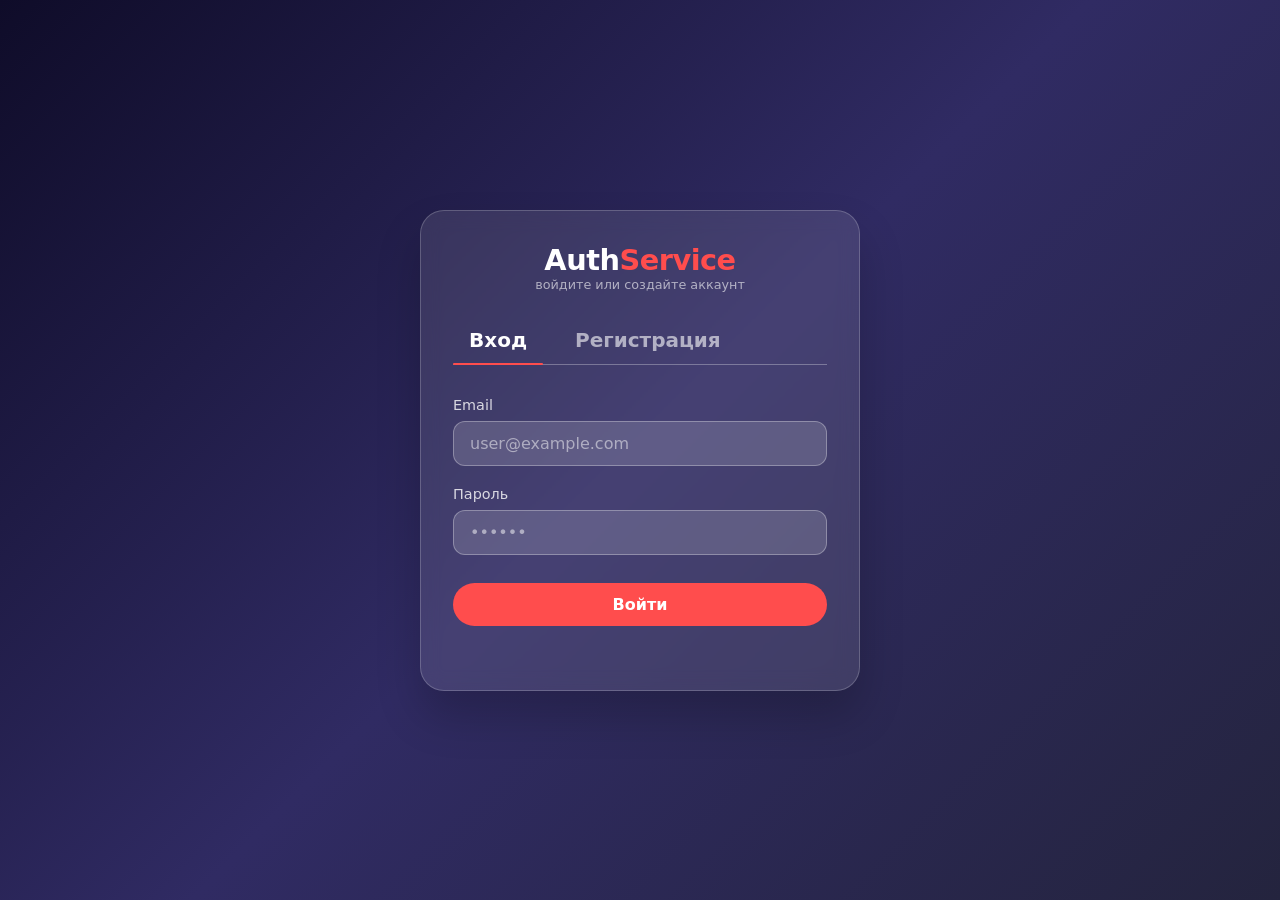
<file: app/static/index.html>
<!DOCTYPE html>
<html lang="ru">

<head>
    <meta charset="UTF-8">
    <meta name="viewport" content="width=device-width, initial-scale=1.0">
    <title>Авторизация — AuthService</title>
    <style>
        * {
            margin: 0;
            padding: 0;
            box-sizing: border-box;
            font-family: system-ui, -apple-system, 'Segoe UI', Roboto, sans-serif;
        }

        body {
            background: linear-gradient(135deg, #0f0c29, #302b63, #24243e);
            min-height: 100vh;
            display: flex;
            align-items: center;
            justify-content: center;
            padding: 20px;
        }

        .auth-container {
            background: rgba(255, 255, 255, 0.1);
            backdrop-filter: blur(10px);
            border-radius: 24px;
            padding: 2rem;
            width: 100%;
            max-width: 440px;
            box-shadow: 0 25px 45px rgba(0, 0, 0, 0.2);
            border: 1px solid rgba(255, 255, 255, 0.2);
        }

        .tabs {
            display: flex;
            gap: 1rem;
            margin-bottom: 2rem;
            border-bottom: 1px solid rgba(255, 255, 255, 0.3);
        }

        .tab-btn {
            background: none;
            border: none;
            padding: 0.75rem 1rem;
            font-size: 1.25rem;
            font-weight: 600;
            color: rgba(255, 255, 255, 0.6);
            cursor: pointer;
            transition: 0.2s;
            position: relative;
        }

        .tab-btn.active {
            color: white;
        }

        .tab-btn.active::after {
            content: '';
            position: absolute;
            bottom: -1px;
            left: 0;
            width: 100%;
            height: 2px;
            background: #ff4d4d;
            border-radius: 2px;
        }

        .form {
            display: flex;
            flex-direction: column;
            gap: 1.25rem;
        }

        .form.hidden {
            display: none;
        }

        .input-group {
            display: flex;
            flex-direction: column;
            gap: 0.5rem;
        }

        .input-group label {
            color: rgba(255, 255, 255, 0.8);
            font-weight: 500;
            font-size: 0.9rem;
        }

        .input-group input {
            background: rgba(255, 255, 255, 0.15);
            border: 1px solid rgba(255, 255, 255, 0.3);
            border-radius: 12px;
            padding: 12px 16px;
            color: white;
            font-size: 1rem;
            outline: none;
            transition: 0.2s;
        }

        .input-group input:focus {
            border-color: #ff4d4d;
            background: rgba(255, 255, 255, 0.2);
        }

        .input-group input::placeholder {
            color: rgba(255, 255, 255, 0.5);
        }

        button[type="submit"] {
            background: #ff4d4d;
            color: white;
            border: none;
            border-radius: 40px;
            padding: 12px;
            font-size: 1rem;
            font-weight: 600;
            cursor: pointer;
            margin-top: 0.5rem;
            transition: 0.2s;
        }

        button[type="submit"]:hover {
            background: #e03e3e;
            transform: scale(0.98);
        }

        .message {
            margin-top: 1rem;
            text-align: center;
            font-size: 0.85rem;
            padding: 8px;
            border-radius: 12px;
            transition: 0.2s;
        }

        .message.error {
            background: rgba(255, 77, 77, 0.2);
            color: #ff9999;
        }

        .message.success {
            background: rgba(77, 255, 77, 0.2);
            color: #a3e4a3;
        }

        .logo {
            text-align: center;
            margin-bottom: 1.5rem;
        }

        .logo h1 {
            color: white;
            font-size: 1.8rem;
            letter-spacing: -0.5px;
        }

        .logo span {
            color: #ff4d4d;
        }
    </style>
</head>

<body>
    <div class="auth-container">
        <div class="logo">
            <h1>Auth<span>Service</span></h1>
            <p style="color: rgba(255,255,255,0.6); font-size: 0.8rem;">войдите или создайте аккаунт</p>
        </div>

        <div class="tabs">
            <button class="tab-btn active" data-tab="login">Вход</button>
            <button class="tab-btn" data-tab="register">Регистрация</button>
        </div>

        <!-- Форма входа -->
        <div id="login-form" class="form">
            <div class="input-group">
                <label>Email</label>
                <input type="email" id="login-email" placeholder="user@example.com">
            </div>
            <div class="input-group">
                <label>Пароль</label>
                <input type="password" id="login-password" placeholder="••••••">
            </div>
            <button type="submit" id="login-btn">Войти</button>
        </div>

        <!-- Форма регистрации -->
        <div id="register-form" class="form hidden">
            <div class="input-group">
                <label>Email</label>
                <input type="email" id="reg-email" placeholder="user@example.com">
            </div>
            <div class="input-group">
                <label>Пароль</label>
                <input type="password" id="reg-password" placeholder="минимум 6 символов">
            </div>
            <div class="input-group">
                <label>Имя (display name)</label>
                <input type="text" id="reg-displayname" placeholder="Как вас называть?">
            </div>
            <button type="submit" id="register-btn">Зарегистрироваться</button>
        </div>

        <div id="message" class="message"></div>
    </div>

    <script>
        const API_BASE = 'http://localhost:8000/api/v1';

        const loginTab = document.querySelector('[data-tab="login"]');
        const registerTab = document.querySelector('[data-tab="register"]');
        const loginFormDiv = document.getElementById('login-form');
        const registerFormDiv = document.getElementById('register-form');
        const messageDiv = document.getElementById('message');

        function showMessage(text, isError = true) {
            messageDiv.innerHTML = `
            <div style="display: flex; align-items: center; gap: 8px; justify-content: center;">
                <span>${isError ? '❌' : '✅'}</span>
                <span>${text}</span>
            </div>
        `;
            messageDiv.className = 'message ' + (isError ? 'error' : 'success');
            setTimeout(() => {
                messageDiv.innerHTML = '';
                messageDiv.className = 'message';
            }, 4000);
        }

        loginTab.addEventListener('click', () => {
            loginTab.classList.add('active');
            registerTab.classList.remove('active');
            loginFormDiv.classList.remove('hidden');
            registerFormDiv.classList.add('hidden');
            messageDiv.innerHTML = '';
        });

        registerTab.addEventListener('click', () => {
            registerTab.classList.add('active');
            loginTab.classList.remove('active');
            registerFormDiv.classList.remove('hidden');
            loginFormDiv.classList.add('hidden');
            messageDiv.innerHTML = '';
        });

        // Регистрация
        document.getElementById('register-btn').addEventListener('click', async () => {
            const email = document.getElementById('reg-email').value.trim();
            const password = document.getElementById('reg-password').value;
            const displayName = document.getElementById('reg-displayname').value.trim();

            if (!email || !password) {
                showMessage('Заполните email и пароль');
                return;
            }
            if (password.length < 6) {
                showMessage('Пароль должен быть не менее 6 символов');
                return;
            }

            try {
                const response = await fetch(`${API_BASE}/register`, {
                    method: 'POST',
                    headers: { 'Content-Type': 'application/json' },
                    body: JSON.stringify({
                        email: email,
                        password: password,
                        display_name: displayName || email.split('@')[0]
                    })
                });

                const data = await response.json();
                if (!response.ok) {
                    throw new Error(data.detail || 'Ошибка регистрации');
                }
                showMessage('Регистрация успешна! Теперь войдите.', false);

                // Автоматически переключаем на вкладку входа и подставляем email
                setTimeout(() => {
                    loginTab.click();
                    document.getElementById('login-email').value = email;
                    document.getElementById('login-password').value = '';
                    showMessage('Теперь вы можете войти с указанным email', false);
                }, 1500);
            } catch (err) {
                showMessage(err.message);
            }
        });

        // Логин
        document.getElementById('login-btn').addEventListener('click', async () => {
            const email = document.getElementById('login-email').value.trim();
            const password = document.getElementById('login-password').value;

            if (!email || !password) {
                showMessage('Введите email и пароль');
                return;
            }

            try {
                const response = await fetch(`${API_BASE}/login`, {
                    method: 'POST',
                    headers: { 'Content-Type': 'application/json' },
                    body: JSON.stringify({ email, password })
                });

                const data = await response.json();
                if (!response.ok) {
                    throw new Error(data.detail || 'Неверные учётные данные');
                }

                localStorage.setItem('access_token', data.access_token);
                localStorage.setItem('refresh_token', data.refresh_token);

                showMessage('Вход выполнен! Перенаправление...', false);
                setTimeout(() => {
                    window.location.href = '/';
                }, 1500);
            } catch (err) {
                showMessage(err.message);
            }
        });

        // Если пользователь уже авторизован, перенаправляем на главную
        if (localStorage.getItem('access_token')) {
            window.location.href = '/';
        }
    </script>
</body>

</html>
</file>
